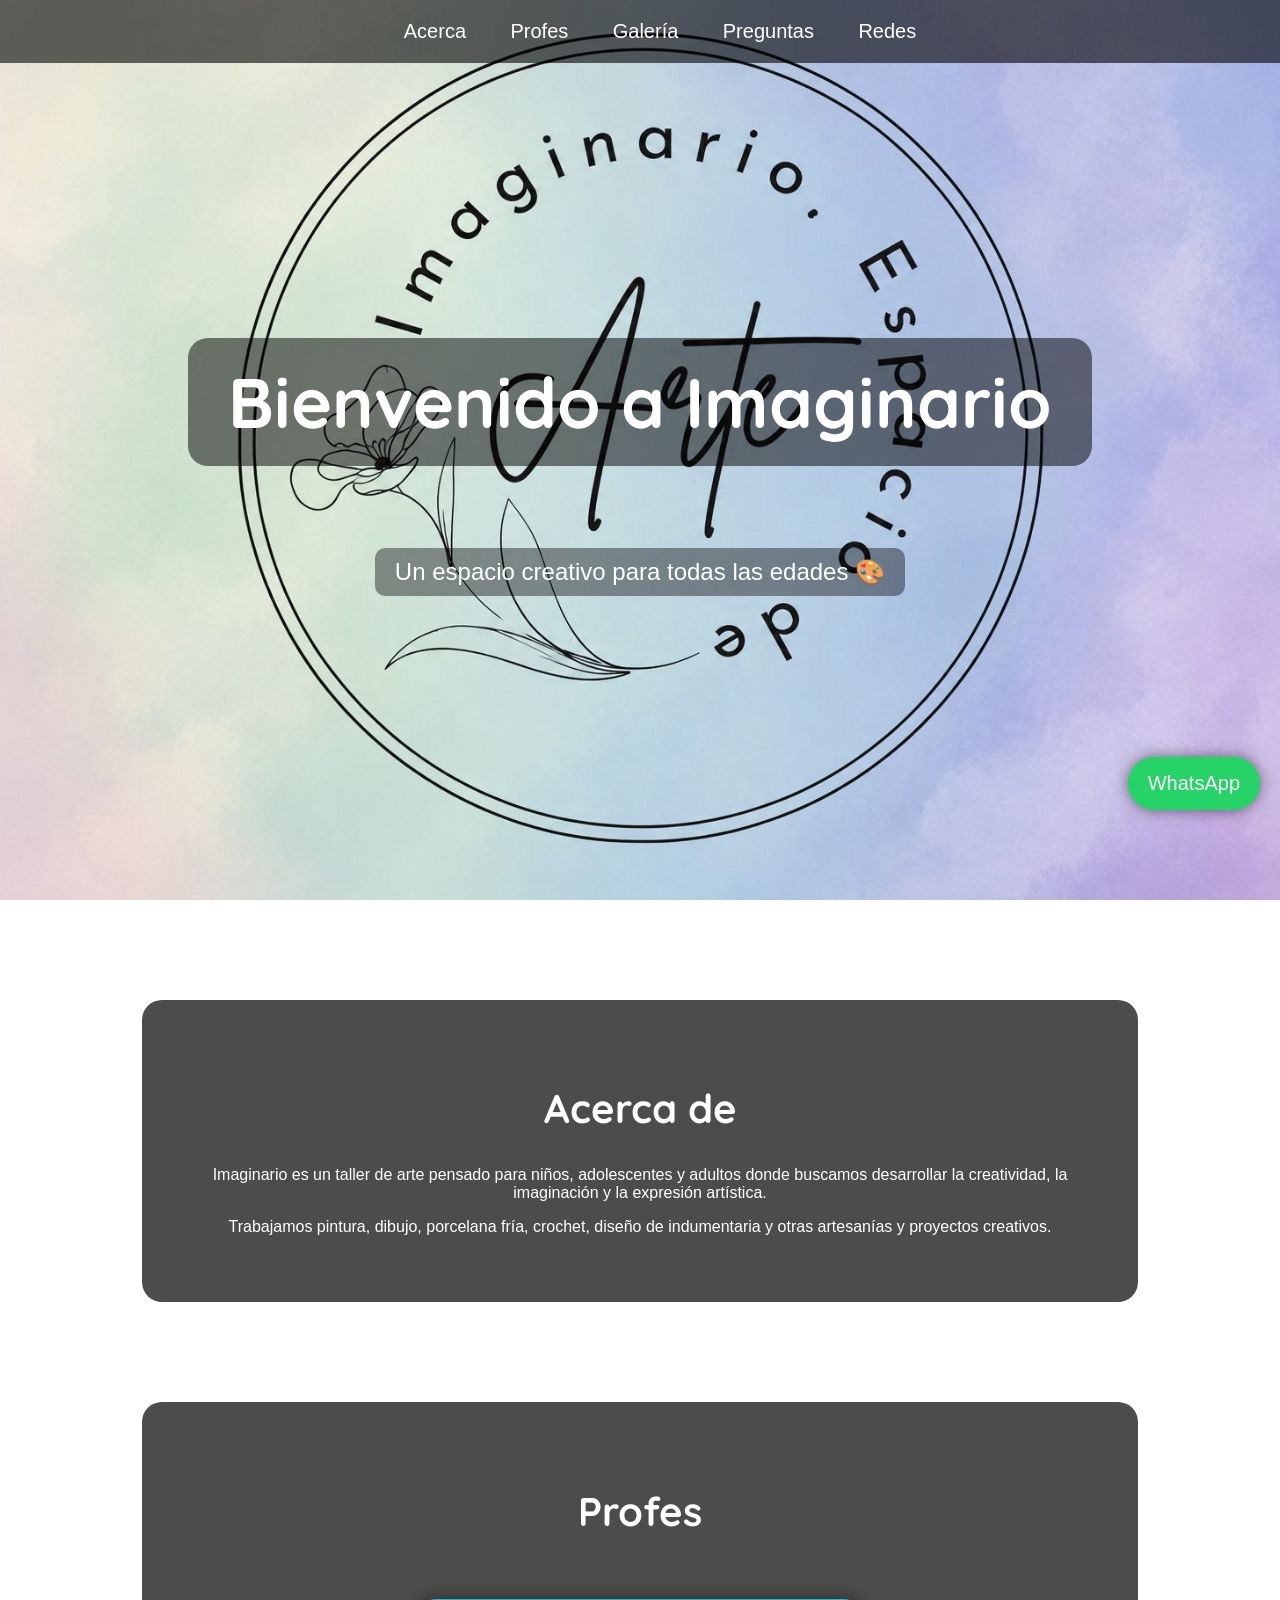
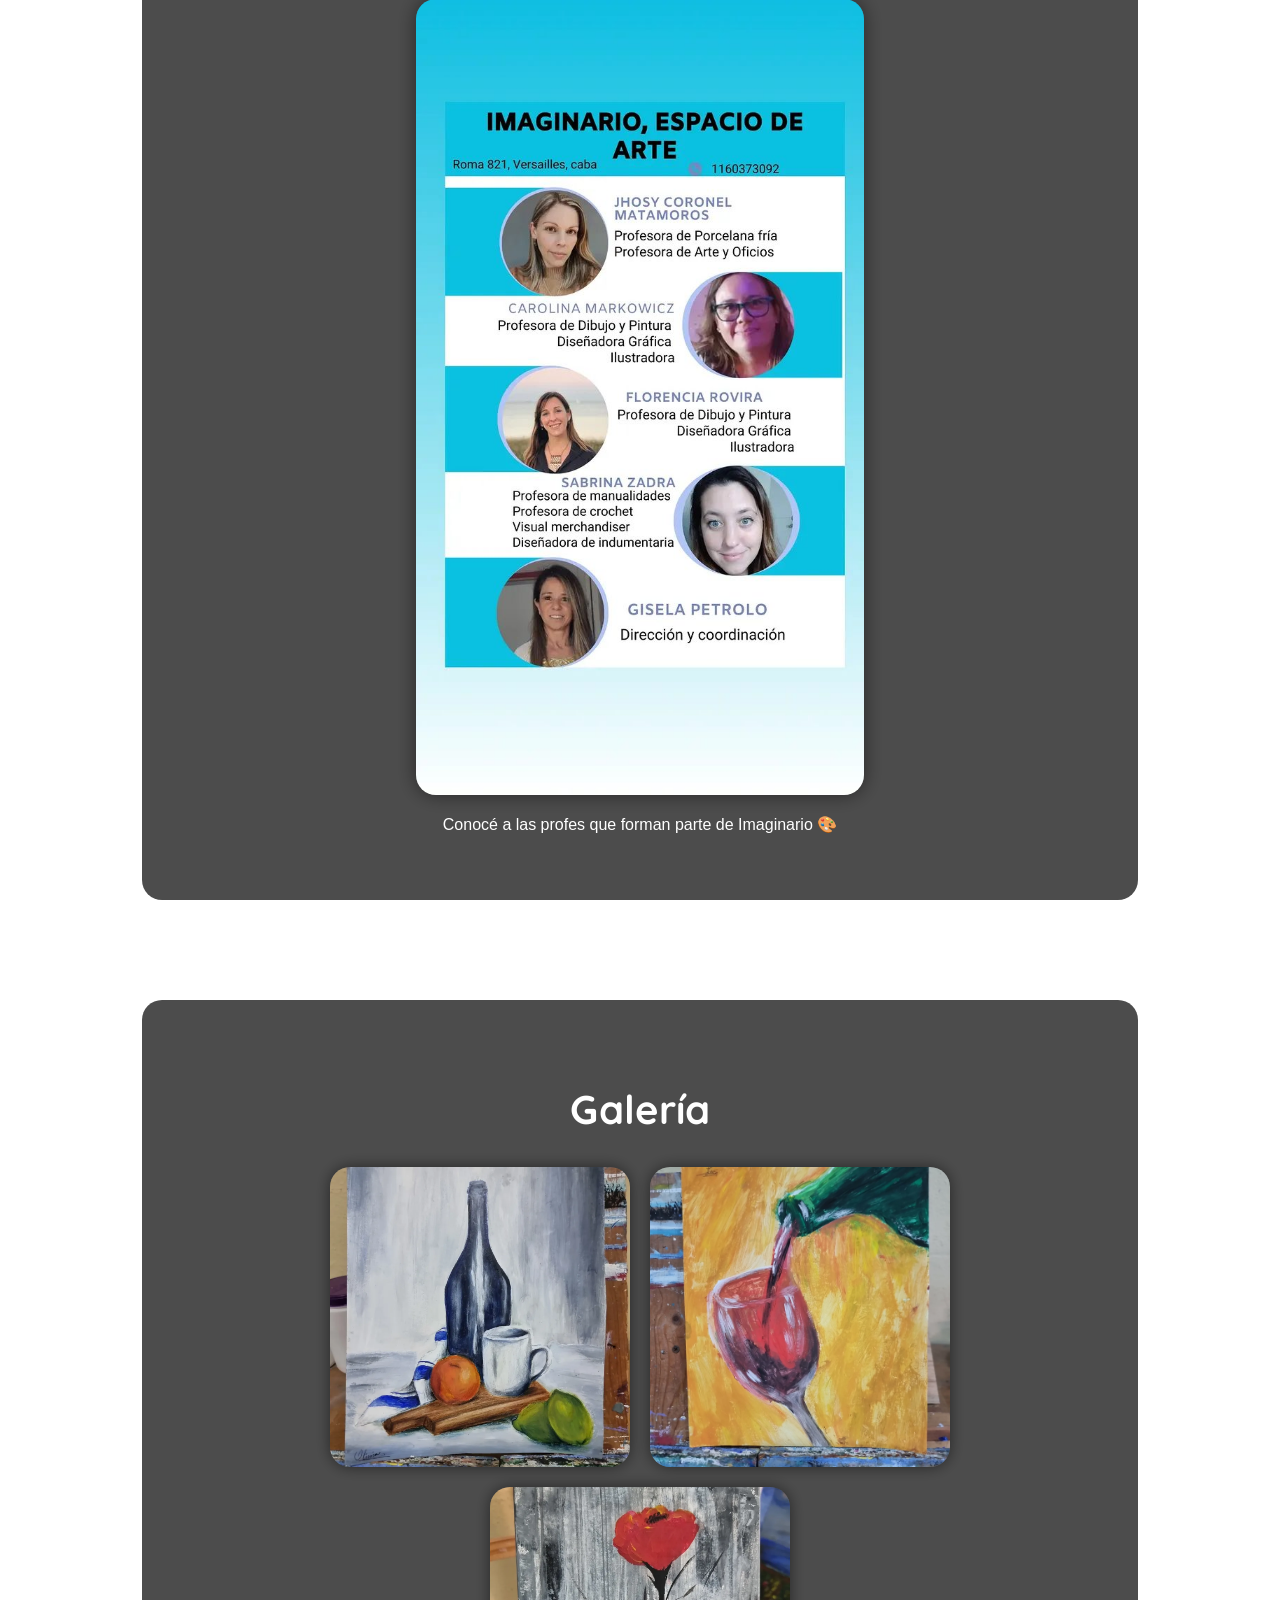
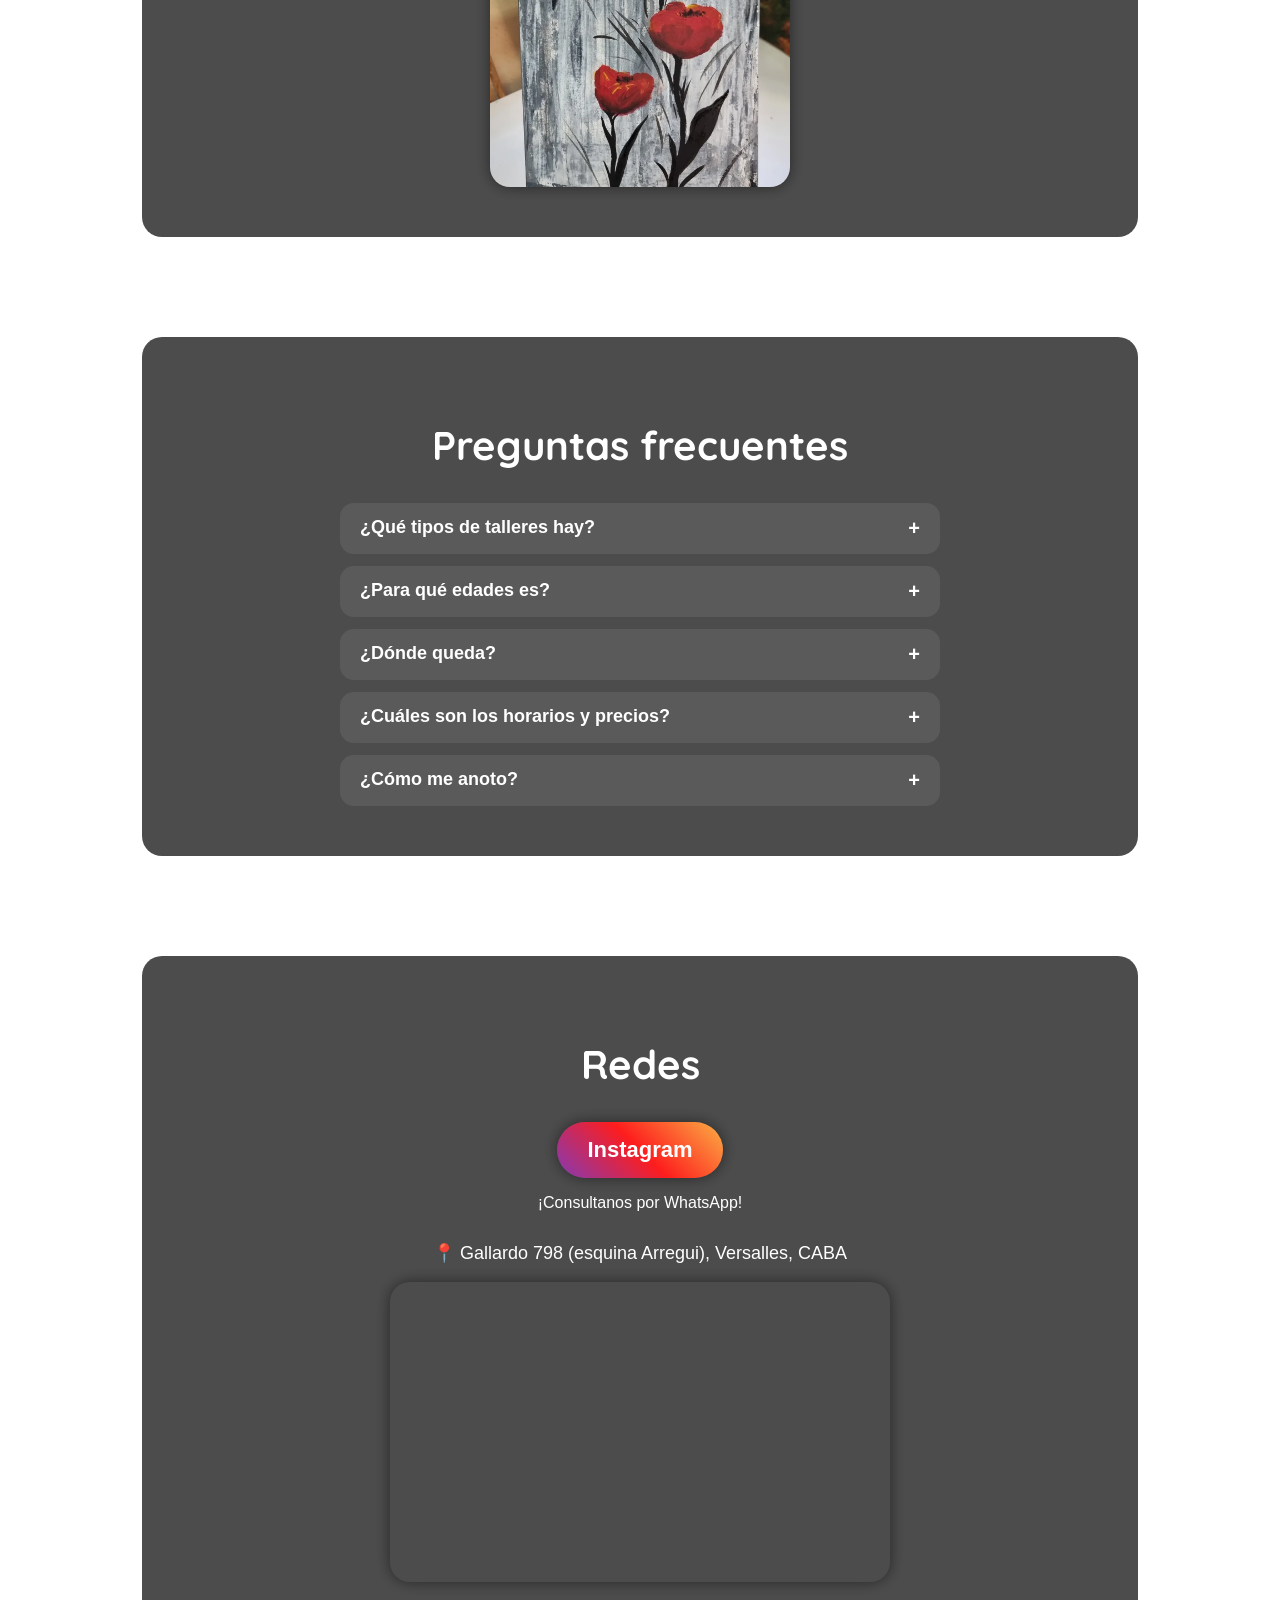
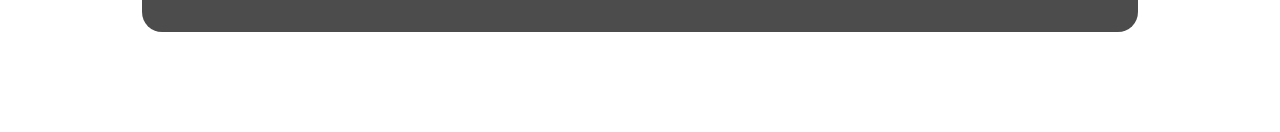
<file: index.html>
<!DOCTYPE html>
<html lang="es">

<head>
    <meta charset="UTF-8">
    <meta name="viewport" content="width=device-width, initial-scale=1.0">
    <title>Imaginario | Taller de arte</title>
    <meta name="description" content="Imaginario, espacio de arte: taller de pintura, dibujo y artesanías para niños, adolescentes y adultos.">

    <meta property="og:title" content="Imaginario | Espacio de Arte">
    <meta property="og:description" content="Taller de arte para todas las edades: pintura, dibujo, artesanías y proyectos creativos.">
    <meta property="og:image" content="static/og-image.jpg">
    <meta property="og:type" content="website">

    <link rel="icon" href="static/favicon.ico" sizes="any">
    <link rel="icon" type="image/png" href="static/icon-512.png" sizes="512x512">
    <link rel="apple-touch-icon" href="static/apple-touch-icon.png">
    <meta name="theme-color" content="#1a1a2e">

    <link rel="preconnect" href="https://fonts.googleapis.com">
    <link rel="preconnect" href="https://fonts.gstatic.com" crossorigin>
    <link href="https://fonts.googleapis.com/css2?family=Quicksand:wght@500;600;700&display=swap" rel="stylesheet">

    <link rel="stylesheet" href="static/style.css">
</head>

<body>

    <canvas id="pincel" aria-hidden="true"></canvas>

    <nav>
        <a href="#acerca">Acerca</a>
        <a href="#profes">Profes</a>
        <a href="#galeria">Galería</a>
        <a href="#preguntas">Preguntas</a>
        <a href="#contacto">Redes</a>
    </nav>

    <section class="inicio">
        <h1>Bienvenido a Imaginario</h1>

        <p>
            Un espacio creativo para todas las edades 🎨
        </p>
    </section>

    <section id="acerca" class="bloque animar">
        <h2>Acerca de</h2>

        <p>
            Imaginario es un taller de arte pensado para niños,
            adolescentes y adultos donde buscamos desarrollar la creatividad,
            la imaginación y la expresión artística.
        </p>

        <p>
            Trabajamos pintura, dibujo, porcelana fría, crochet, diseño de
            indumentaria y otras artesanías y proyectos creativos.
        </p>
    </section>
      <section id="profes" class="bloque animar">

    <h2>Profes</h2>

    <img src="static/profes.jpg" class="foto-profes" alt="Profesoras de Imaginario, Espacio de Arte" loading="lazy">

    <p>
        Conocé a las profes que forman parte de Imaginario 🎨
    </p>

</section>

<section id="galeria" class="bloque animar">

    <h2>Galería</h2>

    <div class="galeria">

        <img src="static/cuadro1.png" alt="Obra realizada en el taller Imaginario" onclick="abrirImagen(this.src)" loading="lazy">

        <img src="static/cuadro2.png" alt="Obra realizada en el taller Imaginario" onclick="abrirImagen(this.src)" loading="lazy">

        <img src="static/cuadro3.png" alt="Obra realizada en el taller Imaginario" onclick="abrirImagen(this.src)" loading="lazy">

    </div>

</section>

<div id="visor" onclick="cerrarImagen()">

    <img id="imagen-grande" alt="">

</div>

<section id="preguntas" class="bloque animar">

    <h2>Preguntas frecuentes</h2>

    <div class="faq">

        <details>
            <summary>¿Qué tipos de talleres hay?</summary>
            <p>Pintura y dibujo, porcelana fría, crochet, diseño de indumentaria y otras manualidades.</p>
        </details>

        <details>
            <summary>¿Para qué edades es?</summary>
            <p>Niños, adolescentes y adultos.</p>
        </details>

        <details>
            <summary>¿Dónde queda?</summary>
            <p>Gallardo 798 (esquina Arregui), Versalles, CABA. Mirá el mapa más abajo, en Contacto.</p>
        </details>

        <details>
            <summary>¿Cuáles son los horarios y precios?</summary>
            <p>Varían según el taller. Escribinos por WhatsApp y te contamos todos los detalles.</p>
        </details>

        <details>
            <summary>¿Cómo me anoto?</summary>
            <p>Escribiéndonos por WhatsApp.</p>
        </details>

    </div>

</section>

<section id="contacto" class="bloque animar">

    <h2>Redes</h2>

    <p>

      <a href="https://www.instagram.com/imaginarioespaciodearte/" target="_blank" rel="noopener" class="ig">

Instagram

</a>

    </p>

    <p>¡Consultanos por WhatsApp!</p>

    <p class="direccion">📍 Gallardo 798 (esquina Arregui), Versalles, CABA</p>

    <div class="mapa">
        <iframe
            src="https://www.google.com/maps?q=Gallardo+798,+Versalles,+CABA,+Argentina&output=embed"
            width="100%" height="100%" style="border:0;" allowfullscreen=""
            loading="lazy" referrerpolicy="no-referrer-when-downgrade"
            title="Ubicación de Imaginario, Espacio de Arte">
        </iframe>
    </div>

</section>
<a href="https://wa.me/5491160373092" class="wpp" target="_blank" rel="noopener">

    WhatsApp

</a>
   <script>

function abrirImagen(src) {

    document.getElementById("visor").style.display = "flex";

    document.getElementById("imagen-grande").src = src;
}

function cerrarImagen() {

    document.getElementById("visor").style.display = "none";
}

if (!window.matchMedia("(prefers-reduced-motion: reduce)").matches) {
    const observador = new IntersectionObserver((entradas) => {
        entradas.forEach((entrada) => {
            if (entrada.isIntersecting) {
                entrada.target.classList.add("visible");
                observador.unobserve(entrada.target);
            }
        });
    }, { threshold: 0.15 });

    document.querySelectorAll(".animar").forEach((el) => observador.observe(el));
} else {
    document.querySelectorAll(".animar").forEach((el) => el.classList.add("visible"));
}

if (!window.matchMedia("(prefers-reduced-motion: reduce)").matches) {
    const lienzo = document.getElementById("pincel");
    const ctx = lienzo.getContext("2d");
    const colores = ["#c77dff", "#ff8fab", "#ffb562", "#7bdff2", "#ffd6ff"];
    let manchas = [];
    let animando = false;
    let ultimoPunto = null;

    function ajustarTamano() {
        lienzo.width = window.innerWidth;
        lienzo.height = window.innerHeight;
    }
    ajustarTamano();
    window.addEventListener("resize", ajustarTamano);

    function agregarMancha(x, y) {
        if (ultimoPunto) {
            const dist = Math.hypot(x - ultimoPunto.x, y - ultimoPunto.y);
            if (dist < 14) return;
        }
        ultimoPunto = { x, y };

        manchas.push({
            x, y,
            radio: 10 + Math.random() * 14,
            alfa: 0.35,
            color: colores[Math.floor(Math.random() * colores.length)]
        });

        if (!animando) {
            animando = true;
            requestAnimationFrame(dibujar);
        }
    }

    function dibujar() {
        ctx.clearRect(0, 0, lienzo.width, lienzo.height);

        manchas.forEach((m) => {
            const gradiente = ctx.createRadialGradient(m.x, m.y, 0, m.x, m.y, m.radio);
            gradiente.addColorStop(0, m.color + "cc");
            gradiente.addColorStop(1, m.color + "00");
            ctx.fillStyle = gradiente;
            ctx.globalAlpha = m.alfa;
            ctx.beginPath();
            ctx.arc(m.x, m.y, m.radio, 0, Math.PI * 2);
            ctx.fill();
            m.alfa -= 0.012;
        });
        ctx.globalAlpha = 1;

        manchas = manchas.filter((m) => m.alfa > 0);

        if (manchas.length > 0) {
            requestAnimationFrame(dibujar);
        } else {
            animando = false;
        }
    }

    window.addEventListener("mousemove", (e) => agregarMancha(e.clientX, e.clientY));

    window.addEventListener("touchmove", (e) => {
        const t = e.touches[0];
        if (t) agregarMancha(t.clientX, t.clientY);
    }, { passive: true });
}

</script>

<!-- Cloudflare Web Analytics --><script type='module' src='https://static.cloudflareinsights.com/beacon.min.js' data-cf-beacon='{"token": "6db1281a007c4fe5bb2e8695e596c7d5"}'></script><!-- End Cloudflare Web Analytics -->

</body>
</html>
</file>
<file: static/style.css>
html {
    scroll-behavior: smooth;
}

#pincel {
    position: fixed;
    top: 0;
    left: 0;
    width: 100%;
    height: 100%;
    pointer-events: none;
    mix-blend-mode: screen;
    z-index: 4000;
}

body {
    background-image: url("fondo.jpg");
    background-size: cover;
    background-position: center;
    background-repeat: no-repeat;
    background-attachment: fixed;

    margin: 0;

    font-family: Arial, sans-serif;

    color: white;

    text-align: center;

    cursor: url("pincel-cursor.png") 6 34, auto;
}

h1, h2 {
    font-family: "Quicksand", Arial, sans-serif;
}

.animar {
    opacity: 0;
    transform: translateY(30px);
    transition: opacity 0.7s ease, transform 0.7s ease;
}

.animar.visible {
    opacity: 1;
    transform: translateY(0);
}

@media (prefers-reduced-motion: reduce) {
    .animar {
        transition: none;
    }
}

nav {
    position: fixed;

    top: 0;

    width: 100%;

    background-color: rgba(0, 0, 0, 0.6);

    padding: 20px;

    z-index: 1000;
}

nav a {
    color: white;

    text-decoration: none;

    margin: 20px;

    font-size: 20px;

    transition: 0.3s;
}

nav a:hover {
    color: #ffd6b0;
}

.inicio {
    height: 100vh;

    display: flex;

    flex-direction: column;

    justify-content: center;

    align-items: center;
}

h1 {
    font-size: 70px;

    background-color: rgba(0, 0, 0, 0.5);

    padding: 20px 40px;

    border-radius: 20px;
}

.inicio p {
    font-size: 24px;

    background-color: rgba(0, 0, 0, 0.4);

    padding: 10px 20px;

    border-radius: 10px;
}

.bloque {
    background-color: rgba(0, 0, 0, 0.7);

    margin: 100px auto;

    padding: 50px;

    width: 70%;

    border-radius: 20px;
}

h2 {
    font-size: 40px;
}

.galeria {
    display: flex;

    justify-content: center;

    flex-wrap: wrap;

    gap: 20px;

    margin-top: 30px;
}
.galeria img {
    width: 300px;

    height: 300px;

    object-fit: cover;

    border-radius: 20px;

    transition: 0.3s;

    cursor: pointer;

    box-shadow: 0px 0px 15px rgba(0,0,0,0.5);
}

.galeria img:hover {
    transform: scale(1.08);

    box-shadow: 0px 0px 25px rgba(255,255,255,0.5);
}

#visor {
    display: none;

    position: fixed;

    top: 0;
    left: 0;

    width: 100%;
    height: 100%;

    background-color: rgba(0,0,0,0.9);

    justify-content: center;
    align-items: center;

    z-index: 2000;
}

#imagen-grande {
    max-width: 90%;

    max-height: 90%;

    border-radius: 20px;
}

.wpp {
    position: fixed;

    bottom: 90px;

    right: 20px;

    background-color: #25D366;

    color: white;

    padding: 15px 20px;

    border-radius: 50px;

    text-decoration: none;

    font-size: 20px;

    box-shadow: 0px 0px 15px rgba(0,0,0,0.5);

    z-index: 3000;

    transition: 0.3s;
}

.wpp:hover {
    transform: scale(1.1);
}

.direccion {
    font-size: 18px;
    margin-top: 30px;
}

.mapa {
    width: 100%;
    max-width: 500px;
    height: 300px;
    margin: 15px auto 0;
    border-radius: 20px;
    overflow: hidden;
    box-shadow: 0px 0px 15px rgba(0,0,0,0.5);
}

#contacto .ig {
    display: inline-block;

    background: linear-gradient(45deg, #833ab4, #fd1d1d, #fcb045);

    color: white;

    padding: 15px 30px;

    border-radius: 50px;

    text-decoration: none;

    font-size: 22px;

    font-weight: bold;

    box-shadow: 0px 0px 15px rgba(0,0,0,0.5);

    transition: 0.3s;
}

#contacto .ig:hover {
    transform: scale(1.08);
}

.profes-info {
    display: flex;

    justify-content: center;

    flex-wrap: wrap;

    gap: 30px;

    margin-top: 40px;
}

.profe-card {
    background-color: rgba(255,255,255,0.1);

    padding: 25px;

    width: 280px;

    border-radius: 20px;

    backdrop-filter: blur(5px);

    transition: 0.3s;
}

.profe-card:hover {
    transform: scale(1.05);
}

.foto-profes {
    width: 50%;

    max-width: 700px;

    border-radius: 20px;

    margin-top: 30px;

    box-shadow: 0px 0px 20px rgba(0,0,0,0.5);

    transition: 0.3s;
}

.foto-profes:hover {
    transform: scale(1.03);
}

@media (max-width: 768px) {

    .mapa {
        height: 220px;
    }

    nav {
        padding: 12px 5px;
    }

    nav a {
        margin: 8px;
        font-size: 15px;
    }

    h1 {
        font-size: 38px;
        padding: 16px 20px;
    }

    .inicio p {
        font-size: 18px;
    }

    h2 {
        font-size: 30px;
    }

    .bloque {
        width: 88%;
        margin: 60px auto;
        padding: 30px 20px;
    }

    .galeria img {
        width: calc(50% - 10px);
        height: 45vw;
        max-height: 220px;
    }

    .foto-profes {
        width: 90%;
    }

    #contacto .ig {
        font-size: 18px;
        padding: 12px 24px;
    }

    .wpp {
        padding: 12px 16px;
        font-size: 16px;
        bottom: 70px;
        right: 14px;
    }
}

@media (max-width: 420px) {
    h1 {
        font-size: 30px;
    }

    .galeria img {
        width: 100%;
        height: 60vw;
        max-height: 260px;
    }
}

.faq {
    max-width: 600px;
    margin: 20px auto 0;
    text-align: left;
    display: flex;
    flex-direction: column;
    gap: 12px;
}

.faq details {
    background-color: rgba(255, 255, 255, 0.08);
    border-radius: 14px;
    padding: 14px 20px;
}

.faq summary {
    cursor: pointer;
    font-weight: bold;
    font-size: 18px;
    list-style: none;
}

.faq summary::-webkit-details-marker {
    display: none;
}

.faq summary::after {
    content: "+";
    float: right;
    font-size: 20px;
    transition: 0.3s;
}

.faq details[open] summary::after {
    transform: rotate(45deg);
}

.faq details p {
    margin: 12px 0 0;
    font-size: 16px;
    font-weight: normal;
    line-height: 1.4;
}
</file>
